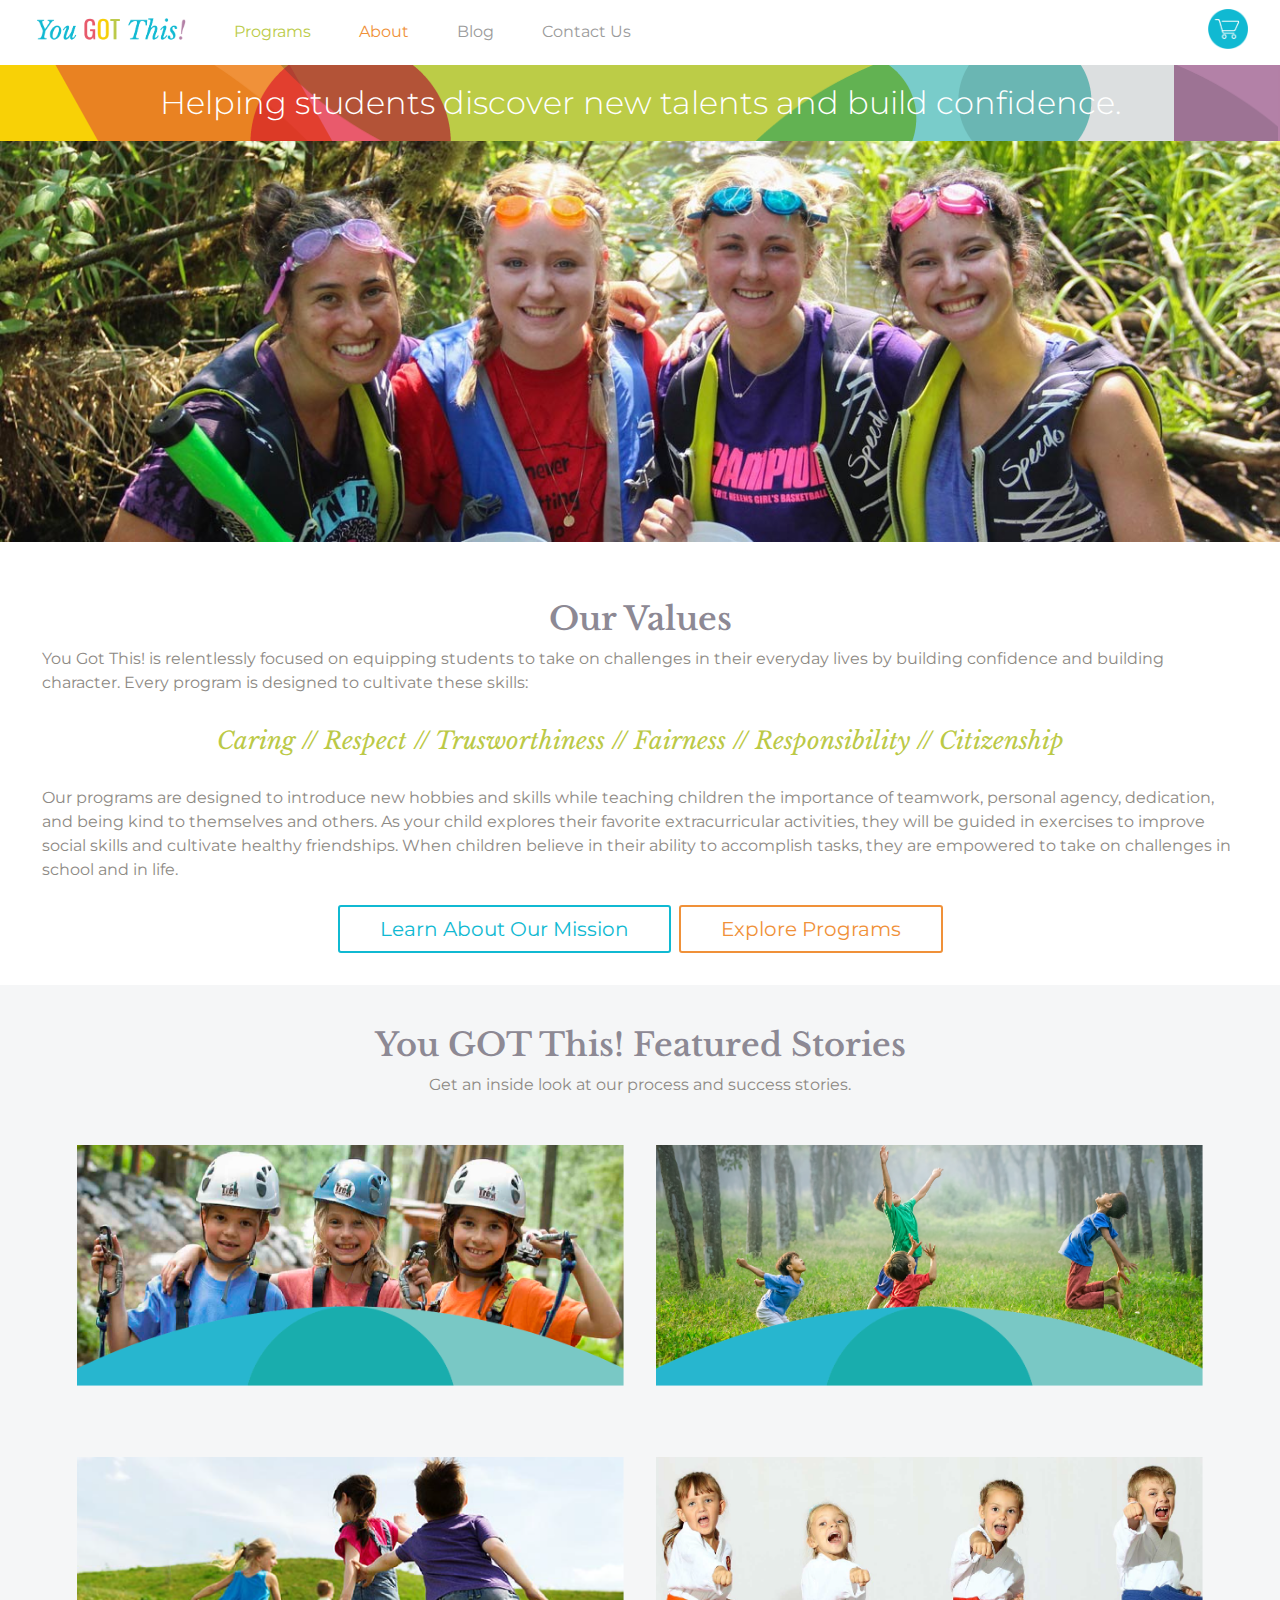
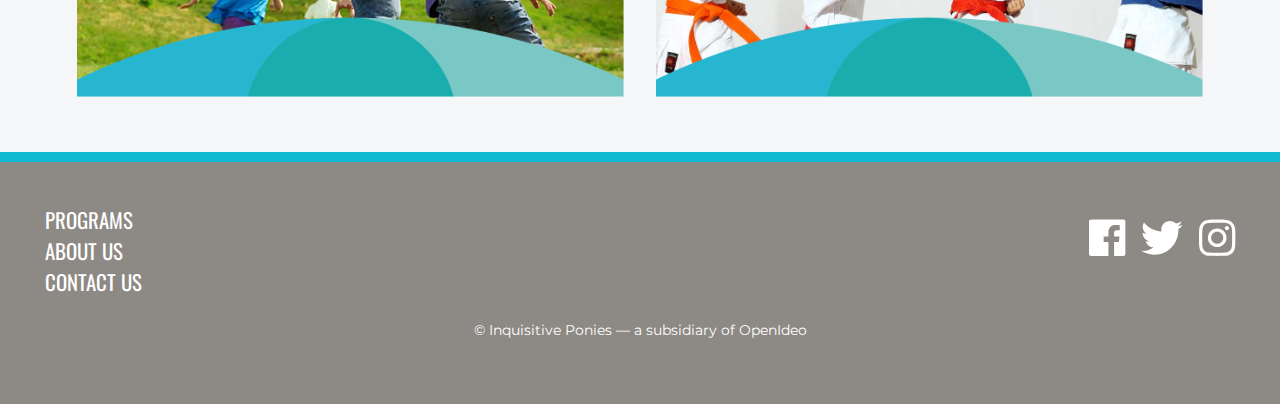
<file: index.html>
<!DOCTYPE html>
<html>
<head>
    <meta charset="utf-8" />
    <meta http-equiv="X-UA-Compatible" content="IE=edge">
    <title>You Got This - Character Education and Confidence Building for Students</title>
    <meta name="viewport" content="width=device-width, initial-scale=1">
    <link rel="stylesheet" type="text/css" media="screen" href="css/normalize.css" />
    <link rel="stylesheet" type="text/css" media="screen" href="css/main.css" />
    <link href="https://fonts.googleapis.com/css?family=Libre+Baskerville:400i|Montserrat:300,400,500|Oswald" rel="stylesheet">
    <link rel="icon" href="images/YGT_favicon.png">
</head>
<body>
    <header>
        <nav>
            <ul>
                <li class="item1"><a href="index.html"><img class="nav-logo" src="images/YGT_web-wordmark.png" alt="You Got This! logo is text in bright blue, yellow, pink"></a><!--company logo--></li>
                <li class="item2 textLinks"><a class="programs" href="products.html">Programs</a></li>
                <li class="item4 textLinks"><a class="about" href="about.html">About</a></li>
                <li class="item3 textLinks"><a href="#">Blog</a></li>
                <li class="item5 textLinks"><a href="contact.html">Contact Us</a></li>
                <li class="item6"><a href="cart.html"><img alt="white shopping cart image in a blue circle" class="nav-cart" src="images/cart-icon.png"><!--shopping cart glyph--></a></li>
            </ul>
        </nav>

        <div class="banner">
            <h1 class="home-h1">Helping students discover new talents and build confidence.</h1>
        </div>
    </header>

    <main>
        <section> <!--HERO image & card called by javascript-->
            <div id="hero">
                <div id="heroImage"></div> 
                <!-- <div class="card">Lorem ipsum  </div>  -->
        </div>
        </section>


        <section><!-- VALUES/ICONS SECTION -->
            <div class="values">
                <h3 class="home-h3">Our Values</h3>
                <p>You Got This! is relentlessly focused on equipping students to take on challenges in their everyday lives by building confidence and building character. Every program is designed to cultivate these skills:</p>
                <p class="pillars">Caring  //  Respect  //  Trusworthiness // Fairness  //  Responsibility // Citizenship</p>
                <p>Our programs are designed to introduce new hobbies and skills while teaching children the importance of teamwork, personal agency, dedication, and being kind to themselves and others. As your child explores their favorite extracurricular activities, they will be guided in exercises to improve social skills and cultivate healthy friendships. When children believe in their ability to accomplish tasks, they are empowered to take on challenges in school and in life.</p>
                <p class="learn"><a class="btn btn:hover" href="about.html">Learn About Our Mission</a>&nbsp;&nbsp;<a class="btnPrograms btnPrograms:hover" href="about.html">Explore Programs</a></p>
        </div>
        </section>

        <section><!-- FAKE BLOG -->
            <div class="blog">
                <h3 class="home-h3">You GOT This! Featured Stories</h3>
                <p>Get an inside look at our process and success stories. </p>
                <div class="row">
                    <div class="blog-preview"><img src="images/camp1.png"><img src="images/camp2.png"></div>
                    <!-- <div class"blog-teaser">This is a sentence about the blog.</div> -->
                </div>
                <div class="row">
                    <div class="blog-preview"><img src="images/camp3-01.png"><img src="images/camp4-01.png"></div>
                    <!-- <div class"blog-teaser"><h3>Blog Title</h3><p>This is a sentence about the blog.</p></div> -->

        </div>
        </section>
    </main> 
    
    <footer>
        <div class="footer-social">
            <a href="https://www.facebook.com" target="_blank"><i class="fab fa-facebook"></i></a>
            <a href="https://twitter.com/" target="_blank"><i class="fab fa-twitter"></i></a>
            <a href="https://www.instagram.com/" target="_blank"><i class="fab fa-instagram"></i></a>
        </div>

        <div>
        <a href="programs.html">Programs</a><br />
        <a href="about.html">About Us</a><br />
        <a href="contact.html">Contact Us</a><br />
        </div>

        <div class="copyright">
        <p>&copy; Inquisitive Ponies — a subsidiary of OpenIdeo</p>
        </div>

        
    </footer>

    <script src="js/yougotthis.js"></script>
    <script src="js/fontawesome.js"></script>
</body>
</html>
</file>
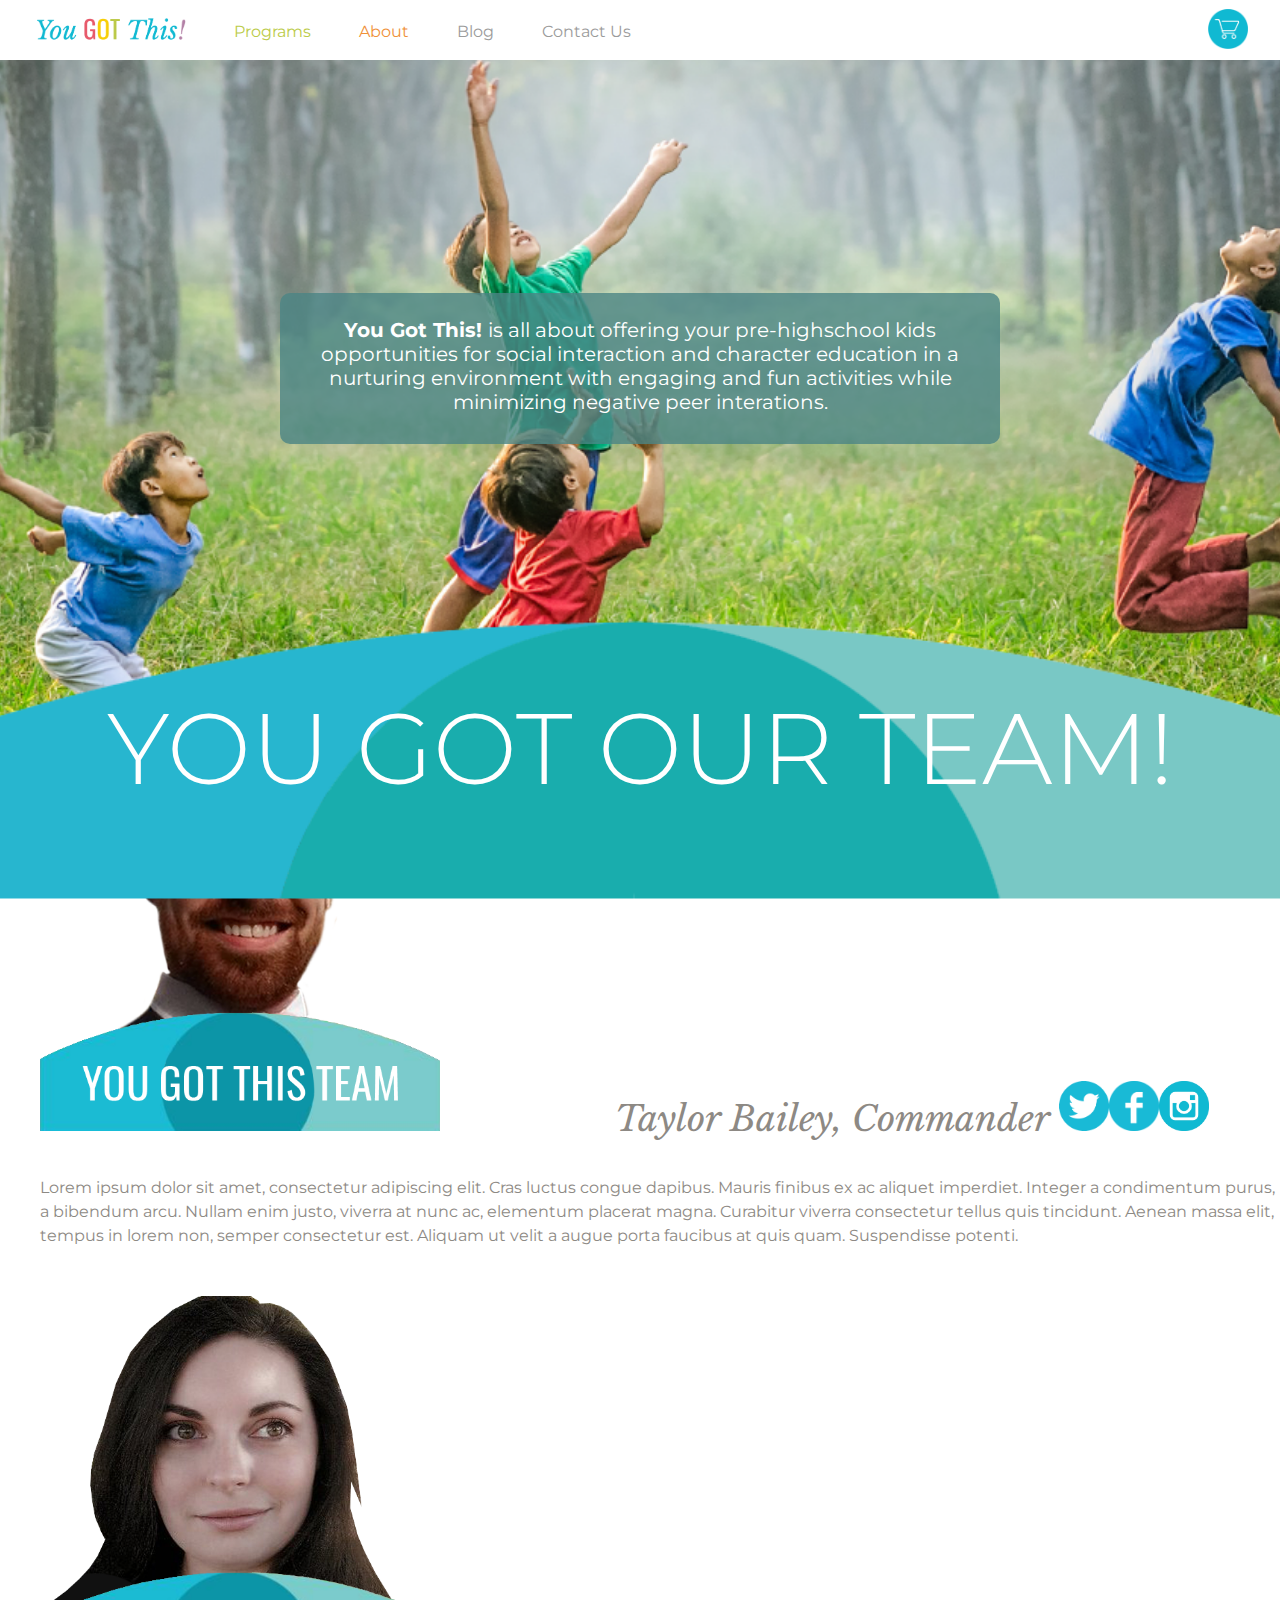
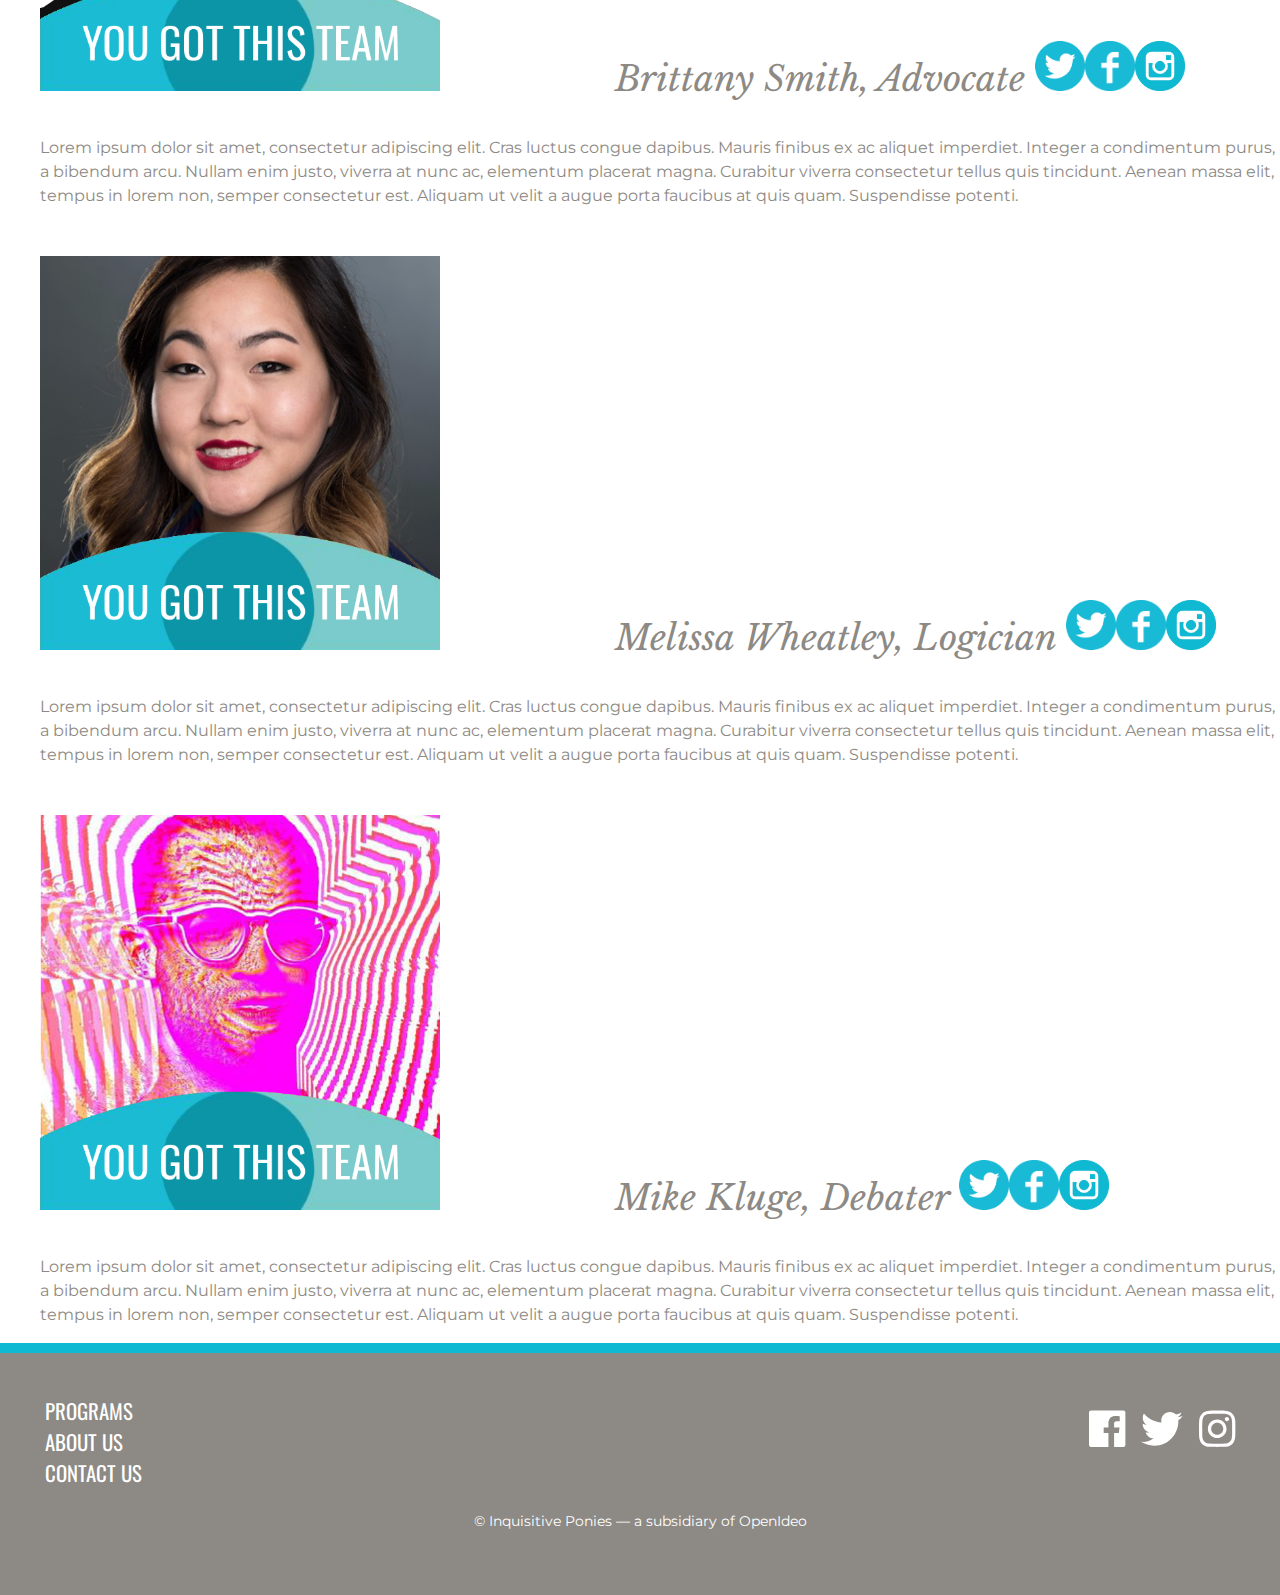
<file: about.html>
<!DOCTYPE html>
<html>
<head>
    <meta charset="utf-8" />
    <meta http-equiv="X-UA-Compatible" content="IE=edge">
    <title>About Us // You Got This!</title>
    <meta name="viewport" content="width=device-width, initial-scale=1">
    <link rel="stylesheet" type="text/css" media="screen" href="css/normalize.css" />
    <link rel="stylesheet" type="text/css" media="screen" href="css/main.css" />
    <link href="https://fonts.googleapis.com/css?family=Libre+Baskerville:400i|Montserrat:300,400,500|Oswald" rel="stylesheet"/>
</head>
<body>
    <header>
        <nav>
            <ul>
                <li class="item1"><a href="index.html"><img class="nav-logo" src="images/YGT_web-wordmark.png" alt="You Got This! logo is text in bright blue, yellow, pink"></a><!--company logo--></li>
                <li class="item2 textLinks"><a class="programs" href="products.html">Programs</a></li>
                <li class="item4 textLinks"><a class="about" href="about.html">About</a></li>
                <li class="item3 textLinks"><a href="#">Blog</a></li>
                <li class="item5 textLinks"><a href="contact.html">Contact Us</a></li>
                <li class="item6"><a href="cart.html"><img alt="white shopping cart image in a blue circle" class="nav-cart" src="images/cart-icon.png"><!--shopping cart glyph--></a></li>
            </ul>
        </nav>
    </header>
    <main>
        <div id="aboutLanding">
            <section id="mission"></section>
        <div id="aboutTeam"><h1>YOU GOT OUR TEAM!</h1></div>
        </div>
        <div id="badgesDiv">
        <section><ul id="team"></ul></section>
        </div>
    </main>
    
    <footer>
            <div class="footer-social">
                <a href="https://www.facebook.com" target="_blank"><i class="fab fa-facebook"></i></a>
                <a href="https://twitter.com/" target="_blank"><i class="fab fa-twitter"></i></a>
                <a href="https://www.instagram.com/" target="_blank"><i class="fab fa-instagram"></i></a>
            </div>
    
            <div>
            <a href="programs.html">Programs</a><br />
            <a href="about.html">About Us</a><br />
            <a href="contact.html">Contact Us</a><br />
            </div>
    
            <div class="copyright">
            <p>&copy; Inquisitive Ponies — a subsidiary of OpenIdeo</p>
            </div>
    
            
        </footer>
    <script src="js/about.js"></script>
    <script src="js/fontawesome.js"></script>
</body>
</html>
</file>
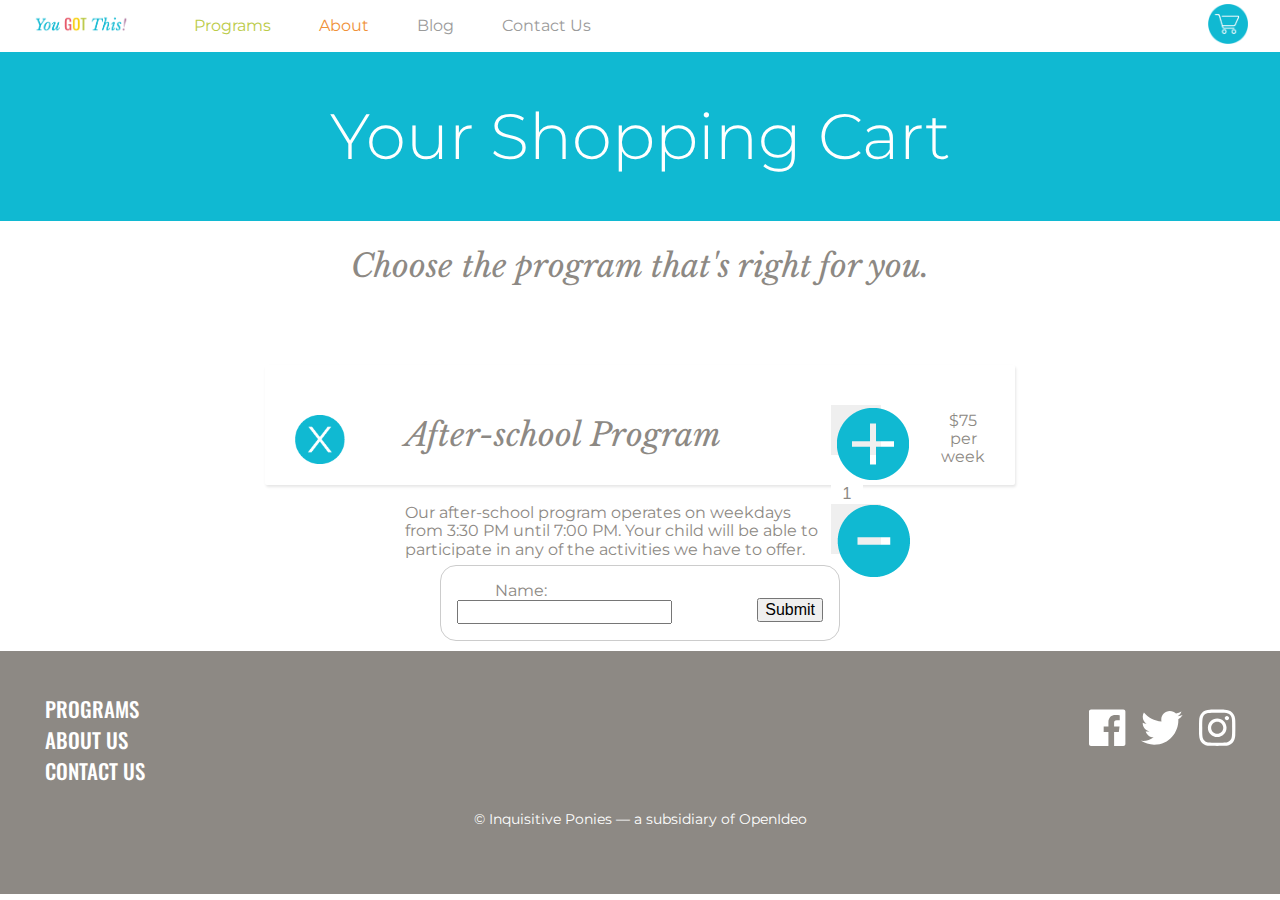
<file: cart.html>
<!DOCTYPE html>
<html lang="en-us">
    <head>
        <meta charset="utf-8">
        <meta http-equiv="X-UA-Compatible" content="IE=edge">
        <title>Your Shopping Cart</title>
        <meta name="viewport" content="width=device-width, initial-scale=1">
        <link rel="stylesheet" type="text/css" media="screen" href="css/normalize.css">
        <link rel="stylesheet" type="text/css" media="screen" href="css/cart.css">
        <link href="https://fonts.googleapis.com/css?family=Libre+Baskerville:400i|Montserrat:300,400,500|Oswald" rel="stylesheet">
        <link rel="icon" href="images/YGT_favicon.png">
    </head>
    <body>
        <header>
            <nav>
                <ul>
                    <li class="item1"><a href="index.html"><img class="nav-logo" src="images/YGT_web-wordmark.png" alt="You Got This! logo is text in bright blue, yellow, pink"></a><!--company logo--></li>
                    <li class="item2 textLinks"><a class="programs" href="products.html">Programs</a></li>
                    <li class="item4 textLinks"><a class="about" href="about.html">About</a></li>
                    <li class="item3 textLinks"><a href="#">Blog</a></li>
                    <li class="item5 textLinks"><a href="contact.html">Contact Us</a></li>
                    <li class="item6"><a href="cart.html"><img alt="white shopping cart image in a blue circle" class="nav-cart" src="images/cart-icon.png"><!--shopping cart glyph--></a></li>
                </ul>
            </nav>
        
            <div class="banner">
                <h1>Your Shopping Cart</h1>
            </div>
        </header>

        <main>

            <h2 class="title">Choose the program that's right for you.</h2>

            <div class="cart">

                <!-- Product 1 -->
                <div class="item">
                    <div class="buttons">
                        <span class="delete-btn"></span>
                    </div>

                    <div class="description">
                        <h3>After-school Program</h3><br>
                        <span>Our after-school program operates on weekdays from 3:30 PM until 7:00 PM.  Your child will be able to participate in any of the activities we have to offer.</span>
                    </div>

                    <div class="quantity">
                        <button class="plus-btn" type="button" name="button">
                          <img src="images/plus_button.png" alt="add item button">
                        </button>
                        <input type="text" name="name" value="1">
                        <button class="minus-btn" type="button" name="button">
                          <img src="images/minus-button.png" alt="subtract item button">
                        </button>
                      </div>
                   
                      <div class="total-price">$75 per week</div>
                </div> <!-- End Product 1 -->

                

            </div> <!-- End Shopping Cart Div -->

            <form action="" post="post">
                <div>
                    <label for="name">Name:</label>
                    <input type="text" id="name" name="user_name">
                </div>

                <div class="button">
                    <button type="submit">Submit</button>
                </div>
            </form>

        </main>

        <footer>

            <div class="footer-social">
                <a href="https://www.facebook.com" target="_blank"><i class="fab fa-facebook"></i></a>
                <a href="https://twitter.com/" target="_blank"><i class="fab fa-twitter"></i></a>
                <a href="https://www.instagram.com/" target="_blank"><i class="fab fa-instagram"></i></a>
            </div>
    
            <div>
            <a href="programs.html">Programs</a><br />
            <a href="about.html">About Us</a><br />
            <a href="contact.html">Contact Us</a><br />
            </div>
    
            <div class="copyright">
            <p>&copy; Inquisitive Ponies — a subsidiary of OpenIdeo</p>
            </div>
    
        </footer>
        <script src="js/fontawesome.js"></script>
        <!-- <script src="cart.js"></script> -->
    </body>
</html>
</file>
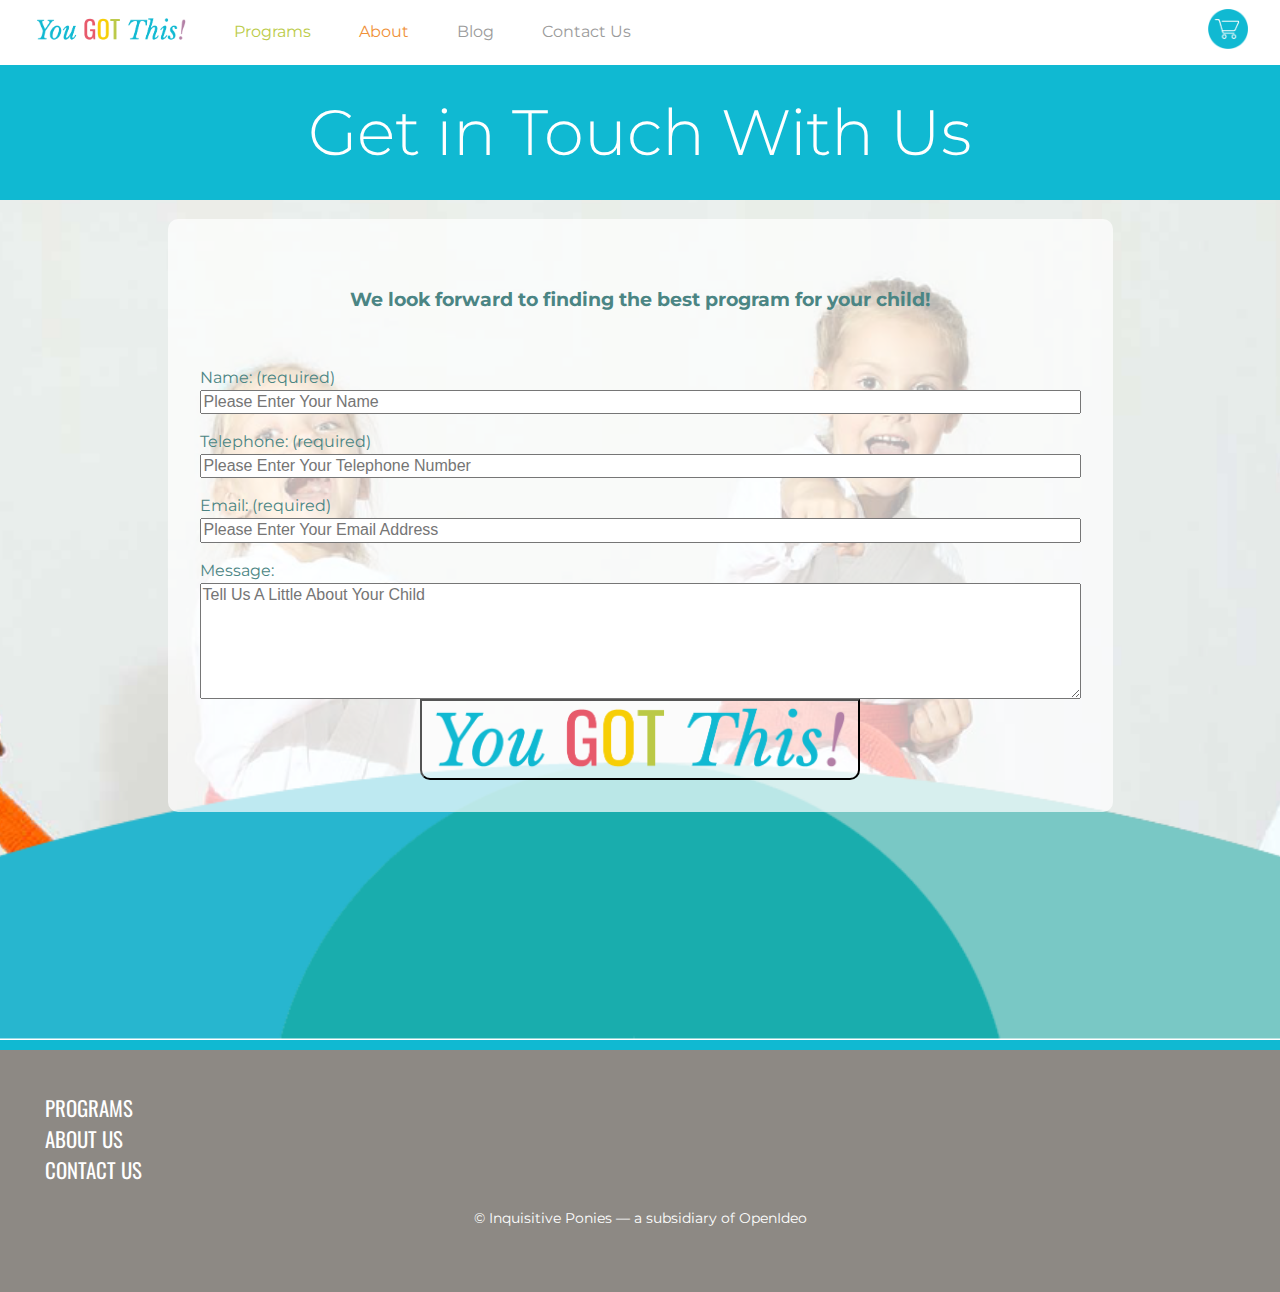
<file: contact.html>
<!DOCTYPE html>
<html>
<head>
    <meta charset="utf-8" />
    <meta http-equiv="X-UA-Compatible" content="IE=edge">
    <title>Contact Us // You Got This!</title>
    <meta name="viewport" content="width=device-width, initial-scale=1">
    <link rel="stylesheet" type="text/css" media="screen" href="css/normalize.css" />
    <link rel="stylesheet" type="text/css" media="screen" href="css/main.css" />
    <link href="https://fonts.googleapis.com/css?family=Libre+Baskerville:400i|Montserrat:300,400,500|Oswald" rel="stylesheet">
</head>
<body>
    <header>
        <nav>
            <ul>
                <li class="item1"><a href="index.html"><img class="nav-logo" src="images/YGT_web-wordmark.png" alt="You Got This! logo is text in bright blue, yellow, pink"></a><!--company logo--></li>
                <li class="item2 textLinks"><a class="programs" href="products.html">Programs</a></li>
                <li class="item4 textLinks"><a class="about" href="about.html">About</a></li>
                <li class="item3 textLinks"><a href="#">Blog</a></li>
                <li class="item5 textLinks"><a href="contact.html">Contact Us</a></li>
                <li class="item6"><a href="cart.html"><img alt="white shopping cart image in a blue circle" class="nav-cart" src="images/cart-icon.png"><!--shopping cart glyph--></a></li>
            </ul>
        </nav>
    </header>
    <div class="contact-banner"><h1>Get in Touch With Us</h1></div>
    
    <div id="contact">
        <main id="formDiv">
           <form id="contactForm" action="/" method="post">
                <h3 id="callToAction"></h3>
                <table >
                    <tr>
                        <span id="formName"></span>
                        <input placeholder="Please Enter Your Name" type="text" tabindex="1" required>
                    </tr>
                    <tr>
                        <span id="formTele"></span>
                        <input placeholder="Please Enter Your Telephone Number" type="tel" tabindex="2" required>
                    </tr>
                    <tr>
                        <span id = "formEmail"></span>
                        <input placeholder="Please Enter Your Email Address" type="url" tabindex="3" required>
                    </tr>
                    <tr>
                        <span id="formMessage"></span>
                        <textarea placeholder="Tell Us A Little About Your Child" rows="6" cols="50" type="text" tabindex="5" required></textarea>
                    </tr>
                    <button name="submit" type="submit" id="contact-submit"><img src="images/YGT_web-wordmark.png" id="submitIcon"></button>
                </table>
            </form>
                <section id="connect"></section> 
        </main>
    </div>
    <footer>
            <div class="footer-social">
                <a href="https://www.facebook.com" target="_blank"><i class="fab fa-facebook"></i></a>
                <a href="https://twitter.com/" target="_blank"><i class="fab fa-twitter"></i></a>
                <a href="https://www.instagram.com/" target="_blank"><i class="fab fa-instagram"></i></a>
            </div>
    
            <div>
            <a href="programs.html">Programs</a><br />
            <a href="about.html">About Us</a><br />
            <a href="contact.html">Contact Us</a><br />
            </div>
    
            <div class="copyright">
            <p>&copy; Inquisitive Ponies — a subsidiary of OpenIdeo</p>
            </div>
    
            
        </footer>
    <script src="../js/contact.js"></script>
    
</body>
</html>
</file>
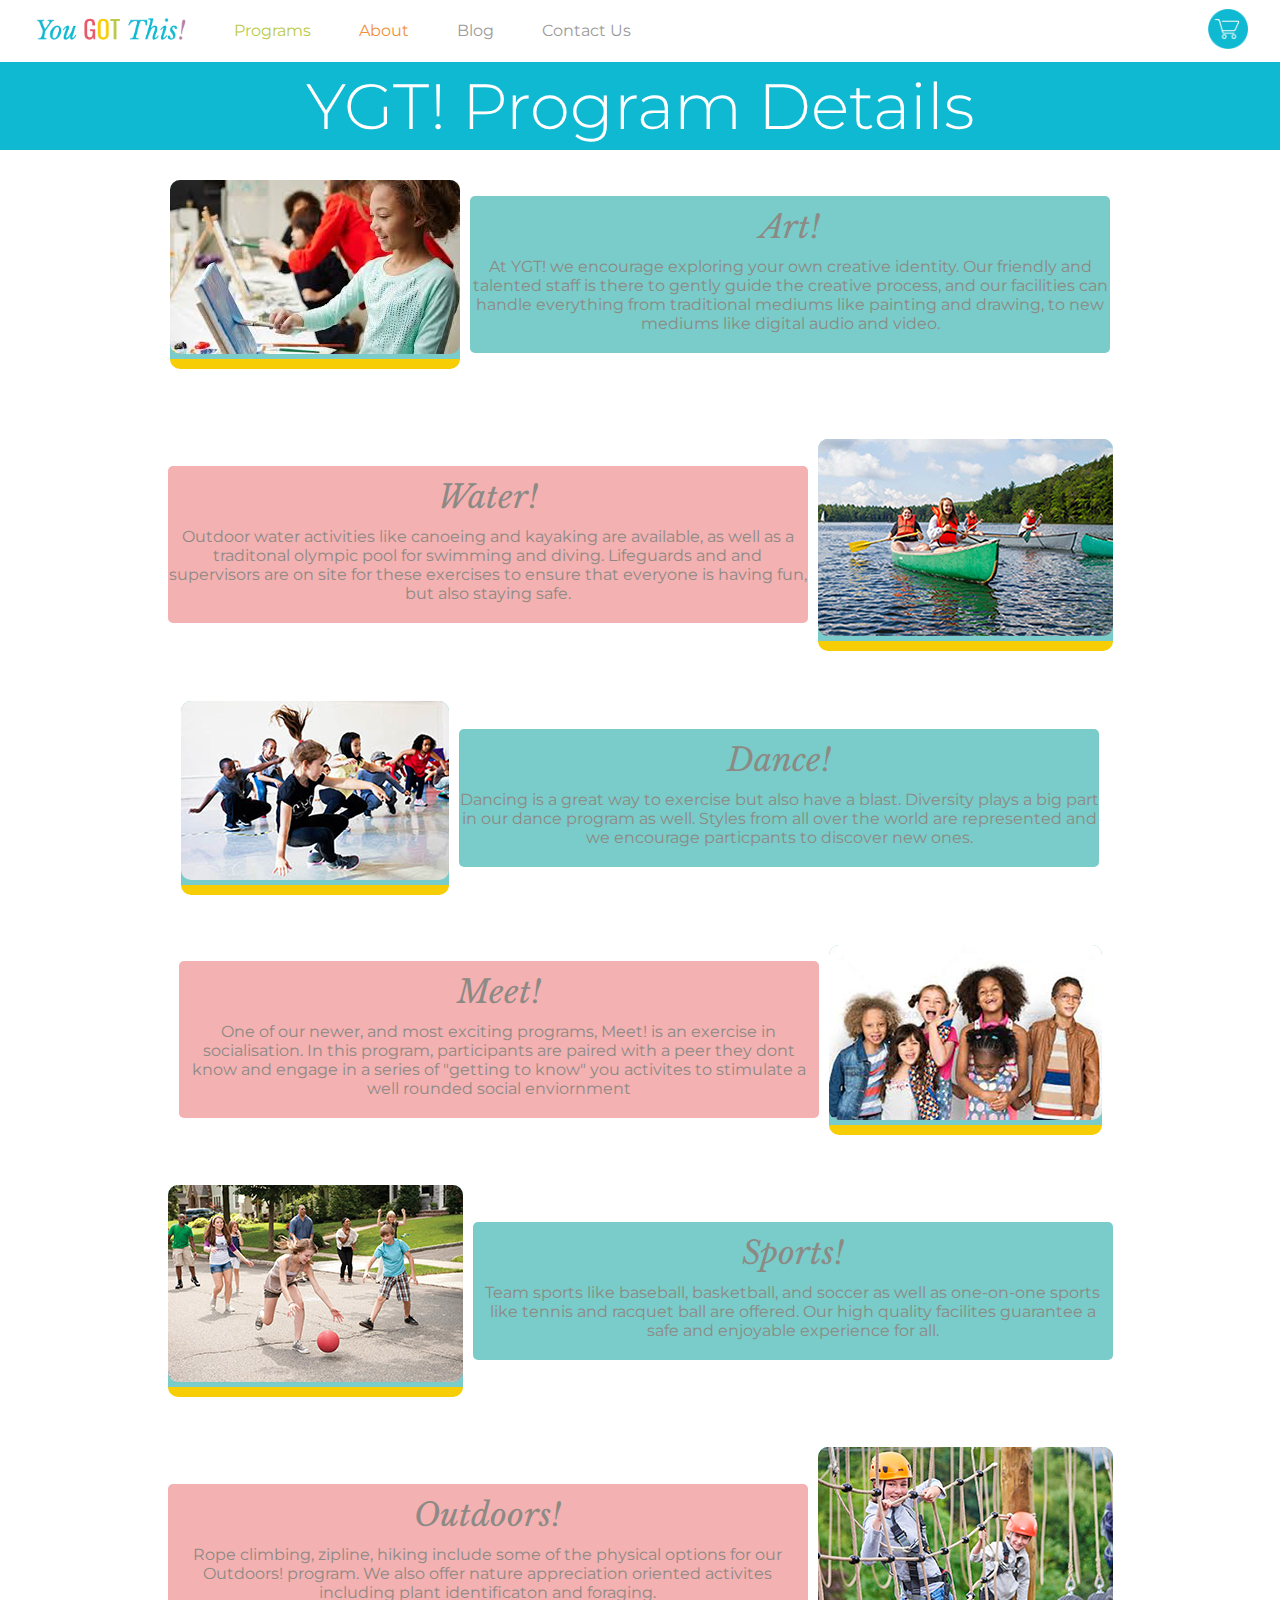
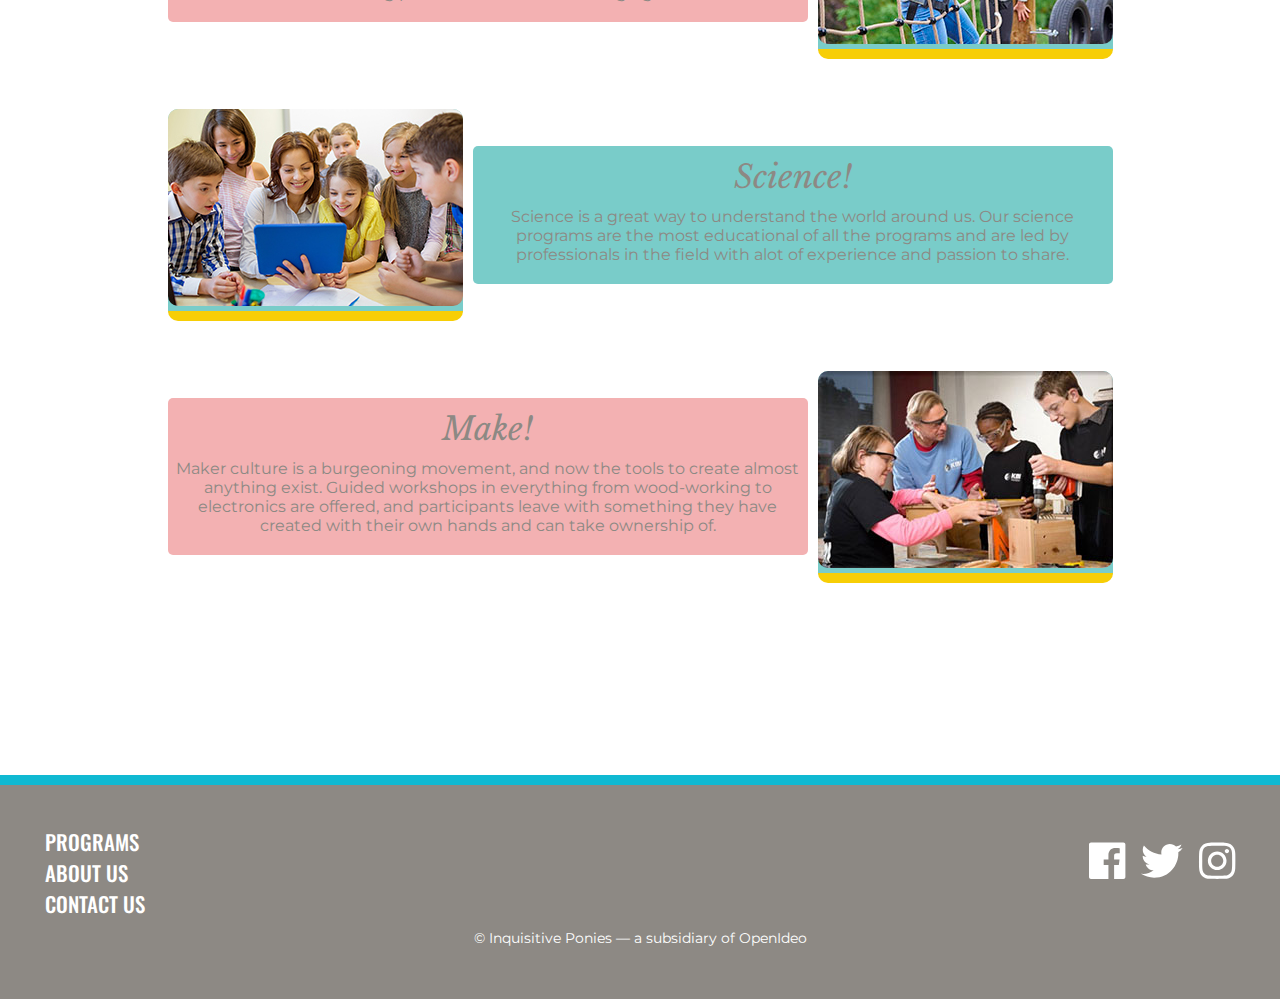
<file: products-details.html>
<!DOCTYPE html>
<html>
<head>
    <meta charset="utf-8" />
    <meta http-equiv="X-UA-Compatible" content="IE=edge">
    <title>Program Details</title>
    <meta name="viewport" content="width=device-width, initial-scale=1">
    <link rel="stylesheet" type="text/css" media="screen" href="css/products-details.css" />
    <link href="https://fonts.googleapis.com/css?family=Libre+Baskerville:400i|Montserrat:300,400,500|Oswald" rel="stylesheet">
    <link rel="icon" href="images/YGT_favicon.png">
</head>
<nav>
        <ul>
            <li class="item1"><a href="index.html"><img class="nav-logo" src="images/YGT_web-wordmark.png" alt="You Got This! logo is text in bright blue, yellow, pink"></a><!--company logo--></li>
            <li class="item2 textLinks"><a class="programs" href="products.html">Programs</a></li>
            <li class="item4 textLinks"><a class="about" href="about.html">About</a></li>
            <li class="item3 textLinks"><a href="#">Blog</a></li>
            <li class="item5 textLinks"><a href="contact.html">Contact Us</a></li>
            <li class="item6"><a href="cart.html"><img alt="white shopping cart image in a blue circle" class="nav-cart" src="images/cart-icon.png"><!--shopping cart glyph--></a></li>
        </ul>
    </nav>
<body>
    <h1 class="banner"> YGT! Program Details</h1>
    <div id="center">
        <div id='product1' class='flex-item'></div>
        <div id='product2' class='flex-item'></div>
        <div id='product3' class='flex-item'></div>
        <div id='product4' class='flex-item'></div>
        <div id='product5' class='flex-item'></div>
        <div id='product6' class='flex-item'></div>
        <div id='product7' class='flex-item'></div>
        <div id='product8' class='flex-item'></div>
    </div>

    <footer>
            <div class="footer-social">
                <a href="https://www.facebook.com" target="_blank"><i class="fab fa-facebook"></i></a>
                <a href="https://twitter.com/" target="_blank"><i class="fab fa-twitter"></i></a>
                <a href="https://www.instagram.com/" target="_blank"><i class="fab fa-instagram"></i></a>
            </div>
    
            <div>
            <a href="programs.html">Programs</a><br />
            <a href="about.html">About Us</a><br />
            <a href="contact.html">Contact Us</a><br />
            </div>
    
            <div class="copyright">
            <p>&copy; Inquisitive Ponies — a subsidiary of OpenIdeo</p>
            </div>
    
            
        </footer>

<script src="js/products-details.js"></script>
<script src="js/fontawesome.js"></script>
</body>
</html>
</file>
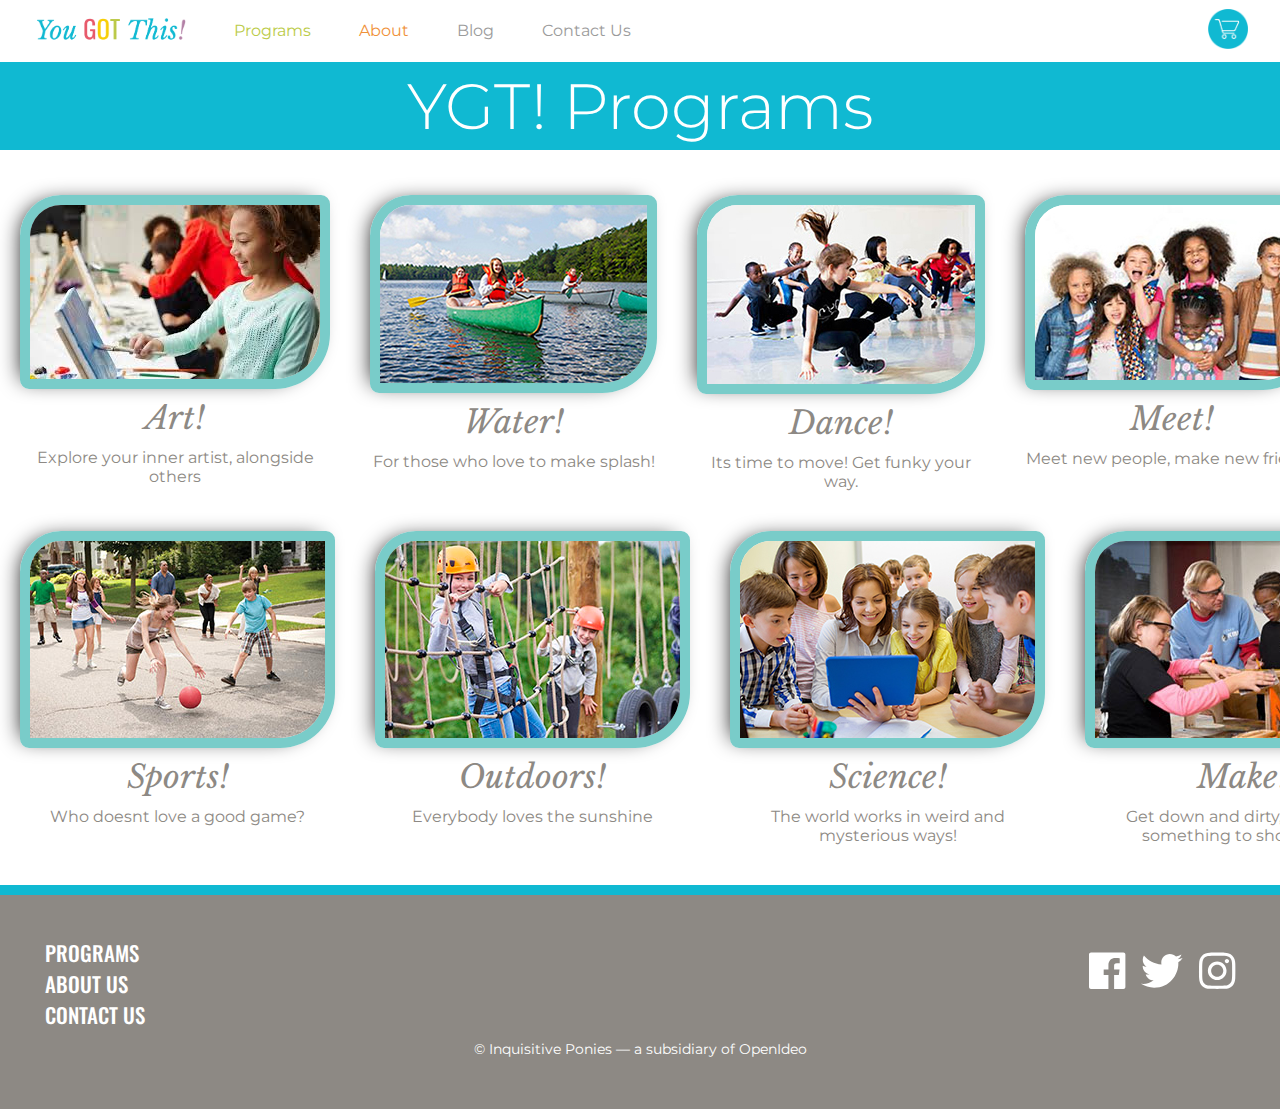
<file: products.html>
<!DOCTYPE html>
<html>
<head>
    <meta charset="utf-8" />
    <meta http-equiv="X-UA-Compatible" content="IE=edge">
    <title>PRODUCTS</title>
    <meta name="viewport" content="width=device-width, initial-scale=1">
    <link rel="stylesheet" type="text/css" media="screen" href="css/products.css" />
    <link href="https://fonts.googleapis.com/css?family=Libre+Baskerville:400i|Montserrat:300,400,500|Oswald" rel="stylesheet">
    <link rel="icon" href="images/YGT_favicon.png">
</head>
<body>
    <nav>
         <ul>
            <li class="item1"><a href="index.html"><img class="nav-logo" src="images/YGT_web-wordmark.png" alt="You Got This! logo is text in bright blue, yellow, pink"></a><!--company logo--></li>
            <li class="item2 textLinks"><a class="programs" href="products.html">Programs</a></li>
            <li class="item4 textLinks"><a class="about" href="about.html">About</a></li>
            <li class="item3 textLinks"><a href="#">Blog</a></li>
            <li class="item5 textLinks"><a href="contact.html">Contact Us</a></li>
            <li class="item6"><a href="cart.html"><img alt="white shopping cart image in a blue circle" class="nav-cart" src="images/cart-icon.png"><!--shopping cart glyph--></a></li>
        </ul>
  </nav>

    <h1 class="banner">YGT! Programs</h1>
    <a href="../products-details.html"><div id='products1'></div></a>
    <a href="../products-details.html"><div id='products2'></div></a>
    


    <script src="js/products.js"></script>

    <footer>
            <div class="footer-social">
                <a href="https://www.facebook.com" target="_blank"><i class="fab fa-facebook"></i></a>
                <a href="https://twitter.com/" target="_blank"><i class="fab fa-twitter"></i></a>
                <a href="https://www.instagram.com/" target="_blank"><i class="fab fa-instagram"></i></a>
            </div>
    
            <div>
            <a href="programs.html">Programs</a><br />
            <a href="about.html">About Us</a><br />
            <a href="contact.html">Contact Us</a><br />
            </div>
    
            <div class="copyright">
            <p>&copy; Inquisitive Ponies — a subsidiary of OpenIdeo</p>
            </div>
    
            
        </footer>
        <script src="js/fontawesome.js"></script>
</body>
</html>
</file>
<file: css/main.css>
/* ============= MAIN BODY STYLES ============ */
body {
    font-family: 'Montserrat', sans-serif;
    font-size: 1em;
    line-height: 1.5em;
    font-weight: 400;
    color: #8D8984;
}

h1 {
    font-family: 'Montserrat', sans-serif;
    font-size: 4em;
    font-weight: 300;
    color: #fff;
}

h2,
h4,
h5,
h6 {
    font-family: 'Libre Baskerville', serif;
    font-size: 2em;
    font-weight: 400;
    font-style: italic;
    color: #8D8984;
}

.home-h3{
    font-family: 'Libre Baskerville', serif;
    font-size: 2em;
    font-weight: 600;
    color: #8d8994;
    text-align: center;
    /* text-transform: uppercase; */
    margin-bottom: 0;
}

a{
    text-decoration: none;
    font-weight: normal;
    color: #10B9D2
}

a:hover{
    text-decoration: underline;
    font-weight: bold;
}

.btn {
    -webkit-border-radius: 3;
    -moz-border-radius: 3;
    border-radius: 3px;
    font-family: 'Montserrat', 'Helvetica', sans-serif;
    color: #10B9D2;
    font-size: 20px;
    background: #fff;
    padding: 10px 40px 10px 40px;
    border: solid #10B9D2 2px;
    text-decoration: none;
  }
  
.btn:hover {
background: #10B9D2;
color: #ffffff;
text-decoration: none;
}

.btnPrograms {
-webkit-border-radius: 3;
-moz-border-radius: 3;
border-radius: 3px;
font-family: 'Montserrat', 'Helvetica', sans-serif;
color: #f09139;
font-size: 20px;
background: #fff;
padding: 10px 40px 10px 40px;
border: solid #f09139 2px;
text-decoration: none;
}

.btnPrograms:hover {
background: #f09139;
color: #ffffff;
text-decoration: none;
}


/* ============= FLEX CONTAINERS ============ */
nav{
    display: flex;
}


/* ============= HEADER STYLES ============ */
header {
    justify-content: space-between;
    align-items: center;
}

.banner{
    background-image: url(/images/homepage-banner.png); 
    background-repeat: no-repeat;
    background-color: #b380A6;
    padding: 5px 20px;
    text-align: center;
}


/*  ============== NAVIGATION ================ */

nav ul{
    display: flex;
    align-items: stretch;
    flex-direction: row;
    justify-content: flex-start;
    align-content: flex-start;
    flex-wrap: nowrap;
    list-style-type: none;
    padding: 0;
    margin: 0;
}
nav li{
    display: block;
    padding: 1em;
    align-self: center;
    margin: 0 0.5em;
    /* border: 1px solid red; */
}

nav li.item1{
    flex-basis: 12%;
    padding-right: 1.5em;
}

nav li.item5{
    flex-grow: 4;
}

nav li.item6{
    flex-basis: 5%;
    padding: 0px
}

nav img.nav-cart{
    /* margin: auto; */
    max-width: 100%;
    max-height: 40px;
}

nav img.nav-logo{
    max-width: 100%;
    max-height: 100%;
    padding: 0px 10px;
}

nav li a{
    text-decoration: none;
    color: #9b9b9b;
}

nav li a.programs{
    text-decoration: none;
    color: #bbcb48;
}

nav li a.about{
    text-decoration: none;
    color: #f09139;
}

nav li.textLinks a:hover{
    background: #f4f4f4;
    text-decoration: none;
    border-bottom: 4px solid #9b9b9b;
    padding: 1.25em .25em;
}

/* ============= INDEX STYLES ============ */

.home-h1{
    font-size: 2em;
}

#hero{
    padding-top: 0;
}

.index-hero {
    width: 100%;
}

.card{
    position: absolute;
    top: 165px;
    left: 50px;
    width: 350px;
    height: 280px;
    border-radius: 3px;
    background-color: #10B9D2;
    color: white;
}

.values{
    padding: 1em 2em;
    margin: 10px;
}

.pillars{
    font-family: 'Libre Baskerville', Georgia; serif;
    font-size: 1.5em;
    font-weight: 400;
    font-style: italic;
    color: #BBC946;
    line-height: 1.8em;
    text-align: center;
}

.blog{
    text-align: center;
    background: #f5f6f7;
    padding: 1em;
    margin-bottom: 0px;
}

.row{
    padding: 1em;
    margin: 0px;
    position: relative;

}

.blog-preview,
.blog-teaser{
    width: 100%;
    height: 100%;
    top: 0;
    left: 0;
}

.blog-teaser{
    z-index: 10;
    padding: 10em;
}


.row img{
    max-width: 45%;
    margin: 1em;
}

.learn{
    margin-top: 35px;
    text-align: center;
}



/* ============= FOOTER STYLES ============ */
footer{
    background-color: #8D8984;
    border-top: #10B9D2 solid 10px;
    padding: 2em;
    font-family: 'Oswald', sans-serif;
    font-size: 1.3em;
    line-height: initial;
    font-weight: 500;
    color: #fff;
    text-transform: uppercase;
}

footer a {
    color: #fff;
    padding: 3px;
    text-decoration: none;
}

footer a:hover{
    text-decoration: underline;
}

.copyright{
    font-family: 'Montserrat', sans-serif;
    font-size: 14px;
    font-weight: 400;
    color: #ffffff;
    text-transform: none;
    display: block;
    margin: auto;
    text-align: center;
    padding: 10px;
}

.footer-social{
    font-size: 2em;
    margin-left: auto;
    float: right;
}

/* ============= ABOUT:LANDING ============ */

#aboutLanding {
    height: calc(100vh - 60px);
    width: 100%;
    margin: auto;
    background: url('../images/camp2.png');
    display: flex;
    background-size: cover;
    background-position: center;
    flex-direction: column;
    justify-content: center;
    align-items: center;
    top: 0;
    position: absolute;
    margin-top: 60px;
}

#aboutTeam {
    display:block;
    position: relative;
    padding-top: 9em;
    color: white;
    font-size: 25px;

}

#mission {
    display: block;
    margin-top: 8em;
    margin-left: auto;
    margin-right: auto;
    max-width: 700px;
    min-width: 200px;
    background-color: rgba(75, 133, 132, .8);
    border-radius: 10px;
    padding: 10px;
    font-size: 20px;
    color: white;
    text-align: center;
    padding-top: 25px;
    position: relative;
}


/* ============= ABOUT: CONTENT ============ */
.flex-badge, .flex-info{
    list-style-type: none;
}

#badgesDiv img {
    max-width: 400px;
    max-height: 400px;
    margin-top: 2em;
}

.role {
    font-size: 35px;
    display: inline-block;
    margin-left: 5em;
}

#badgesDiv {
    display: inline-flex;
    justify-content: flex-start; 
    flex-direction: row;
    width: 100%;
    margin-top: 39em;
    background-color: white;
}

/* ============= CONTACT ============ */
#contact {
    height: calc(100vh - 60px);
    width: 100%;
    margin: auto;
    background: url('../images/camp4-01.png');
    display: flex;
    background-size: cover;
    background-position: center;
    top: 0;
}

#formDiv {
    margin: auto;

}
#contactForm {
    display: flex;
    flex-flow: column;
    margin-bottom: 15em;
    margin-top: 2%;
    color: #4B8584;
    background-color: rgba(255, 255, 255, .7);
    padding: 2em;
    border-radius: 10px;
}

#contactForm h3 {
    text-align: center;
}

#contact span {
    margin-top: 1em;
}

#contact-submit {
    background-color: rgba(255, 255, 255, .4);
    border-radius: 0 0 10px 10px;
    width: 50%;
    margin-left: 25%;
}

#submitIcon {
    width:100%;
}
.contact-banner{
    background-color: #10B9D2;
    padding: .8em;
    text-align: center;
    color: white;

}
</file>
<file: css/cart.css>
/* ============= FONTS ============ */

/*FOR LINKING IN HEAD OF HTML

<link href="https://fonts.googleapis.com/css?family=Libre+Baskerville:400i|Montserrat:300,400,500|Oswald" rel="stylesheet"> */

/* font-family: 'Montserrat', sans-serif; =====USE FOR BODY FONT (400 WEIGHT) AND H1 (300 WEIGHT)
font-family: 'Oswald', sans-serif; ============USE FOR H2-6, QUOTES, ETC, (400 WEIGHT) ITALIC
font-family: 'Libre Baskerville', serif; ======USE FOR FOOTER IN ALL CAPS (500 WEIGHT) */


/* ============= MAIN BODY STYLES ============ */
* {
    box-sizing: border-box;
  }

body {
    font-family: 'Montserrat', sans-serif;
    font-size: 1em;
    font-weight: 400;
    color: #8D8984;
}

h1 {
    font-family: 'Montserrat', sans-serif;
    font-size: 4em;
    font-weight: 300;
    color: #fff;
}

h2,
h3,
h4,
h5,
h6 {
    font-family: 'Libre Baskerville', serif;
    font-size: 2em;
    font-weight: 400;
    font-style: italic;
    color: #8D8984;
}

/* ============= FLEX CONTAINERS ============ */
nav {
    display: flex;
}

/* ============= HEADER STYLES ============ */
header {
    justify-content: space-between;
    align-items: center;
}

.banner{
    background-color: #10B9D2;
    padding: 5px 20px;
    text-align: center;
}

h2.title {
    text-align: center;
}

/*  ============== NAVIGATION ================ */
nav ul{
    display: flex;
    align-items: stretch;
    flex-direction: row;
    justify-content: flex-start;
    align-content: flex-start;
    flex-wrap: nowrap;
    list-style-type: none;
    padding: 0;
    margin: 0;
}
nav li{
    display: block;
    padding: 1em;
    align-self: center;
    margin: 0 0.5em;
}

nav li.item1{
    flex-basis: 12%;
    padding-right: 1.5em;
}

nav li.item5{
    flex-grow: 4;
}

nav li.item6{
    flex-basis: 5%;
    padding: 0px
}

nav img.nav-cart{
    max-width: 100%;
    max-height: 40px;
}

nav img.nav-logo{
    max-width: 100%;
    max-height: 100%;
    padding: 0px 10px;
}

nav li a{
    text-decoration: none;
    color: #9b9b9b;
}

nav li a.programs{
    text-decoration: none;
    color: #bbcb48;
}

nav li a.about{
    text-decoration: none;
    color: #f09139;
}

nav li.textLinks a:hover{
    background: #f4f4f4;
    text-decoration: none;
    border-bottom: 4px solid #9b9b9b;
    padding: 1.25em .25em;
}

/* ============= SHOPPING CART STYLES ============ */

.cart {
    width: 750px;
    height: auto;
    margin: 80px auto;
    box-shadow: 1px 2px 3px 0px rgba(0,0,0,0.10);
    border-radius: 2px;
    display: flex;
    flex-direction: column;
  }

  .item {
    padding: 20px 30px;
    height: 120px;
    display: flex;
  }

  .buttons {
    position: relative;
    padding-top: 30px;
    margin-right: 60px;
  }
  .delete-btn {
    display: inline-block;
    cursor: pointer;
  }
  .delete-btn {
    width: 50px;
    height: 50px;
    background: url(/images/remove_button.png) no-repeat center;
    background-size: contain;
  }

  .quantity {
    padding-top: 20px;
    margin-right: 60px;
  }

  .quantity input {
    -webkit-appearance: none;
    border: none;
    text-align: center;
    width: 32px;
    font-size: 1em;
    color: #8D8984;
    font-weight: 400;
  }
   
  button[class*=btn] {
    width: 50px;
    height: 50px;
    border: none;
    cursor: pointer;
  }

  .minus-btn img {
    margin-bottom: 3px;
  }

  .plus-btn img {
    margin-top: 2px;
  }
   
  button:focus,
  input:focus {
    outline:0;
  }

  .total-price {
    width: 83px;
    padding-top: 27px;
    text-align: center;
    font-size: 16px;
    color: #8D8984;
    font-weight: 400;
  }

  /* ============= FORM STYLES ============ */

  form {
    display: flex;
    justify-content: left;
    align-content: flex-start;
    margin: 0 auto;
    width: 400px;
    padding: 1em;
    border: 1px solid #CCC;
    border-radius: 1em;
  }
  
  form div + div {
    margin-top: 1em;
  }
  
  label {
    display: inline-block;
    width: 90px;
    text-align: right;
  }

/* ============= FOOTER STYLES ============ */
footer{
    background-color: #8D8984;
    padding: 2em;
    margin-top: 10px;
    font-family: 'Oswald', sans-serif;
    font-size: 1.3em;
    line-height: initial;
    font-weight: 500;
    color: #fff;
    text-transform: uppercase;
}

footer a {
    color: #fff;
    padding: 3px;
    text-decoration: none;
}

footer a:hover{
    text-decoration: underline;
}

.copyright{
    font-family: 'Montserrat', sans-serif;
    font-size: 14px;
    font-weight: 400;
    color: #ffffff;
    text-transform: none;
    display: block;
    margin: auto;
    text-align: center;
    padding: 10px;
}

.footer-social{
    font-size: 2em;
    margin-left: auto;
    float: right;
}
</file>
<file: css/products-details.css>
* {
    margin: 0;
}


body {
    font-family: 'Montserrat', sans-serif;
    font-size: 1em;
    font-weight: 400;
    color: #8D8984;
}

h1 {
    justify-content: center;
    text-align: center;
    align-items: center;
    font-family: 'Montserrat', sans-serif;
    font-size: 4em;
    font-weight: 300;
}
h3 {
    /* letter-spacing: 0.5em;
    font-size: 2em;
    margin-top: 0;
    text-align: center;
    margin-bottom: 0;
    padding-right: 10px;
    color: black; */
    font-family: 'Libre Baskerville', serif;
    font-size: 2em;
    font-weight: 400;
    font-style: italic;
    color: #8D8984;
    padding-top: 1px;
    margin-top: 10px;
    margin-bottom: 10px;
}

img {
    border-radius: 10px;
}

nav ul{
    display: flex;
    align-items: stretch;
    flex-direction: row;
    justify-content: flex-start;
    align-content: flex-start;
    flex-wrap: nowrap;
    list-style-type: none;
    padding: 0;
    margin: 0;
}
nav li{
    display: block;
    padding: 1em;
    align-self: center;
    margin: 0 0.5em;
    /* border: 1px solid red; */
}

nav li.item1{
    flex-basis: 12%;
    padding-right: 1.5em;
}

nav li.item5{
    flex-grow: 4;
}

nav li.item6{
    flex-basis: 5%;
    padding: 0px
}

nav img.nav-cart{
    /* margin: auto; */
    max-width: 100%;
    max-height: 40px;
}

nav img.nav-logo{
    max-width: 100%;
    max-height: 100%;
    padding: 0px 10px;
}

nav li a{
    text-decoration: none;
    color: #9b9b9b;
}

nav li a.programs{
    text-decoration: none;
    color: #bbcb48;
}

nav li a.about{
    text-decoration: none;
    color: #f09139;
}

nav li.textLinks a:hover{
    background: #f4f4f4;
    text-decoration: none;
    border-bottom: 4px solid #9b9b9b;
    padding: 1.25em .25em;
}

.banner{
    background-color: #10B9D2;
    padding: 5px 20px;
    text-align: center;
    color: white;
}


.flex-item1 {
    border-bottom: 10px solid #f7ce06;
    background: #79CCC9;
    border-radius: 10px;
    margin-bottom: 0;
}

.flex-item2 {
    text-align: center;
    width: 50%;
    background: #79CCC9;
    border-radius: 5px;
    margin-left: 10px;
    padding-bottom: 20px;
    font-family: 'Montserrat', sans-serif;
    font-size: 1em;
    font-weight: 400;
    color: #8D8984;

}

.flex-item3 {
    text-align: center;
    border-bottom: 10px solid #f7ce06;
    background: #79CCC9;
    border-radius: 10px;
}

.flex-item4 {
    width: 50%;
    background: #F3B1B2;
    border-radius: 5px;
    margin-right: 10px;
    padding-bottom: 20px;
    font-family: 'Montserrat', sans-serif;
    font-size: 1em;
    font-weight: 400;
    color: #8D8984;
} 

footer{
    background-color: #8D8984;
    border-top: #10B9D2 solid 10px;
    padding: 2em;
    margin-top: 10px;
    font-family: 'Oswald', sans-serif;
    font-size: 1.3em;
    line-height: initial;
    font-weight: 500;
    color: #fff;
    text-transform: uppercase;
}

footer a {
    color: #fff;
    padding: 3px;
    text-decoration: none;
}

footer a:hover{
    text-decoration: underline;
}

.copyright{
    font-family: 'Montserrat', sans-serif;
    font-size: 14px;
    font-weight: 400;
    color: #ffffff;
    text-transform: none;
    display: block;
    margin: auto;
    text-align: center;
    padding: 10px;
}

.footer-social{
    font-size: 2em;
    margin-left: auto;
    float: right;
}

#center {
    width: 100%;
    margin-top: 30px;
    margin-bottom: 15%;
}

#product1 {
    display: flex;
    justify-content: center;
    align-items: center;
    font-family: 'Oswald', sans-serif;
    margin-bottom: 50px;
    padding-bottom: 20px;
}

#product2 {
    text-align: center;
    justify-content: center;
    align-items: center;
    display: flex;
    font-family: 'Oswald', sans-serif;
    margin-bottom: 50px;
}

#product3 {
    display: flex;
    justify-content: center;
    align-items: center;
    font-family: 'Oswald', sans-serif;
    margin-bottom: 50px;
}

#product4 {
    text-align: center;
    display: flex;
    justify-content: center;
    align-items: center;
    font-family: 'Oswald', sans-serif;
    margin-bottom: 50px;
}

#product5 {
    display: flex;
    justify-content: center;
    align-items: center;
    font-family: 'Oswald', sans-serif;
    margin-bottom: 50px;
}

#product6 {
    text-align: center;
    display: flex;
    justify-content: center;
    align-items: center;
    font-family: 'Oswald', sans-serif;
    margin-bottom: 50px;
}

#product7 {
    display: flex;
    justify-content: center;
    align-items: center;
    font-family: 'Oswald', sans-serif;
    margin-bottom: 50px;
}

#product8 {
    text-align: center;
    display: flex;
    justify-content: center;
    align-items: center;
    font-family: 'Oswald', sans-serif;
}
</file>
<file: css/products.css>
* {
    margin: 0;
}

a {
    text-decoration: none;
}


body {
    font-family: 'Montserrat', sans-serif;
    font-size: 1em;
    font-weight: 400;
    color: #8D8984;
}

br {
    padding: 20px;
}

.banner{
    background-color: #10B9D2;
    padding: 5px 20px;
    text-align: center;
    color: white;
}

/* ============= FOOTER STYLES ============ */

footer{
    background-color: #8D8984;
    border-top: #10B9D2 solid 10px;
    padding: 2em;
    margin-top: 10px;
    font-family: 'Oswald', sans-serif;
    font-size: 1.3em;
    line-height: initial;
    font-weight: 500;
    color: #fff;
    text-transform: uppercase;
}

footer a {
    color: #fff;
    padding: 3px;
    text-decoration: none;
}

footer a:hover{
    text-decoration: underline;
}

.copyright{
    font-family: 'Montserrat', sans-serif;
    font-size: 14px;
    font-weight: 400;
    color: #ffffff;
    text-transform: none;
    display: block;
    margin: auto;
    text-align: center;
    padding: 10px;
}

.footer-social{
    font-size: 2em;
    margin-left: auto;
    float: right;
}

/* ============= END FOOTER STYLES ============ */

h1 {
    text-align: center;
    margin-bottom: 2%;
    font-family: 'Montserrat', sans-serif;
    font-size: 4em;
    font-weight: 300;
}

h3 {
    margin-top: 5px;
    font-family: 'Libre Baskerville', serif;
    font-size: 2em;
    font-weight: 400;
    font-style: italic;
    color: #8D8984;
}

h4 {
    margin-top: 10px;
    font-family: 'Montserrat', sans-serif;
    font-size: 1em;
    font-weight: 400;
    color: #8D8984;
}

header {
    justify-content: space-between;
    align-items: center;
}

img {

}

li {
    list-style-type: none;
    padding-top: 10px;
    padding-bottom: 10px;
}


/*  ============== NAVIGATION ================ */

nav{
    display: flex;
}

nav ul{
    display: flex;
    align-items: stretch;
    flex-direction: row;
    justify-content: flex-start;
    align-content: flex-start;
    flex-wrap: nowrap;
    list-style-type: none;
    padding: 0;
    margin: 0;
}
nav li{
    display: block;
    padding: 1em;
    align-self: center;
    margin: 0 0.5em;
    /* border: 1px solid red; */
}

nav li.item1{
    flex-basis: 12%;
    padding-right: 1.5em;
}

nav li.item5{
    flex-grow: 4;
}

nav li.item6{
    flex-basis: 5%;
    padding: 0px
}

nav img.nav-cart{
    /* margin: auto; */
    max-width: 100%;
    max-height: 40px;
}

nav img.nav-logo{
    max-width: 100%;
    max-height: 100%;
    padding: 0px 10px;
}

nav li a{
    text-decoration: none;
    color: #9b9b9b;
}

nav li a.programs{
    text-decoration: none;
    color: #bbcb48;
}

nav li a.about{
    text-decoration: none;
    color: #f09139;
}

nav li.textLinks a:hover{
    background: #f4f4f4;
    text-decoration: none;
    border-bottom: 4px solid #9b9b9b;
    padding: 1.25em .25em;
}

/*  ============== END NAVIGATION ================ */

.border {
    border-radius: 41px 9px 55px 9px;
    border: 10px solid #79CCC9;
    box-shadow: -7px -1px 21px -9px rgba(0,0,0,0.96);
}

.flex-product {
    text-align: center;
    padding: 20px;
}

#center {
    justify-content: center;
    margin-bottom: 0;
}

#products1 {
    display: flex;
    justify-content: space-around;
    /* flex-flow: row wrap; */
}

#products2 {
    display: flex;
    justify-content: space-between;
    /* flex-flow: row wrap; */
    margin-bottom: 0;
}
</file>
